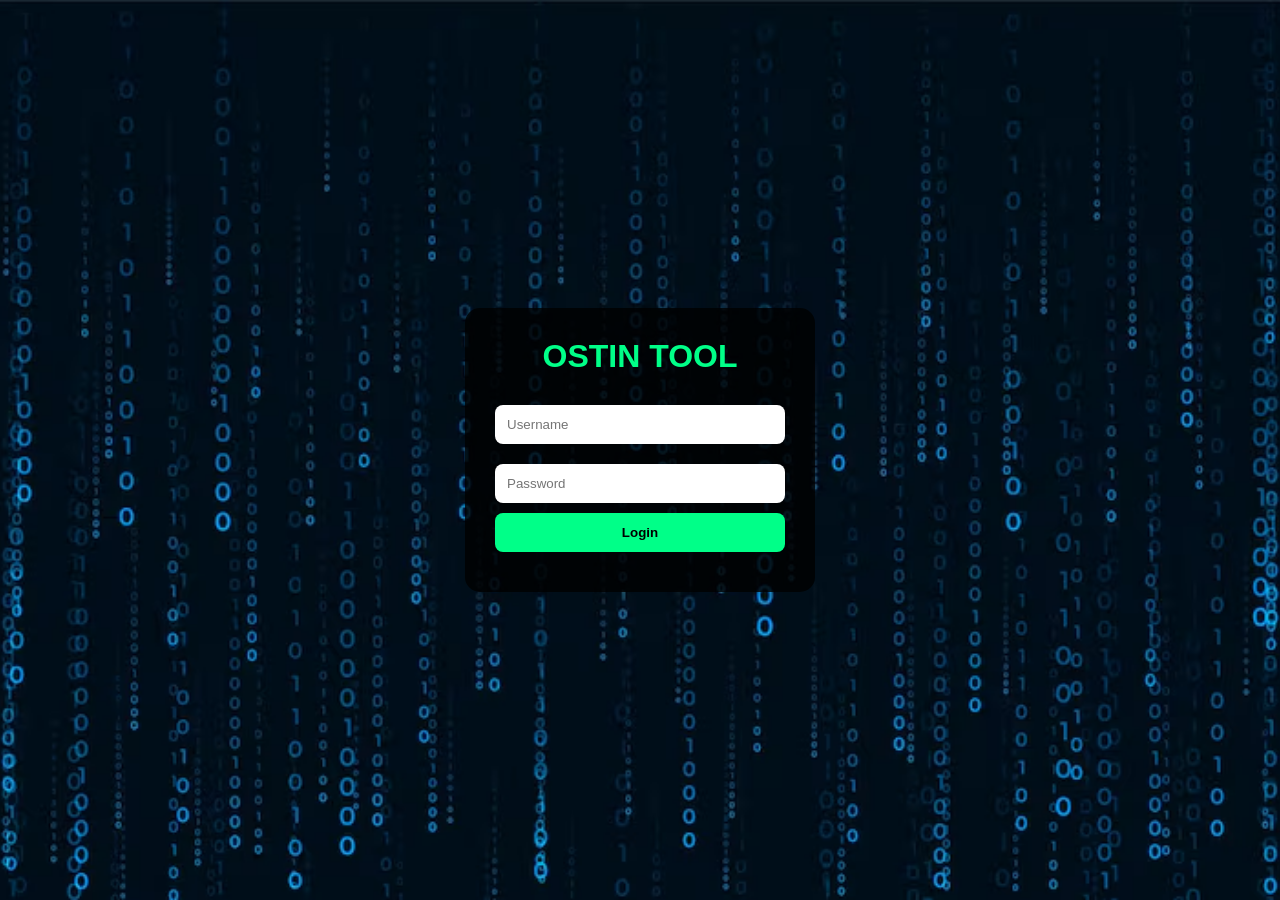
<file: index.html>
<!DOCTYPE html>
<html lang="en">
<head>
<meta charset="UTF-8">
<meta name="viewport" content="width=device-width, initial-scale=1.0">
<title>OSTIN TOOL - Login</title>
<link rel="stylesheet" href="style.css">
</head>
<body>

<div class="login-container">
    <h1>OSTIN TOOL</h1>

    <form id="loginForm">
        <input type="text" id="username" placeholder="Username" required>
        <input type="password" id="password" placeholder="Password" required>

        <button type="submit">Login</button>
    </form>

    <p id="error"></p>
</div>

<script src="script.js"></script>
</body>
</html>
</file>
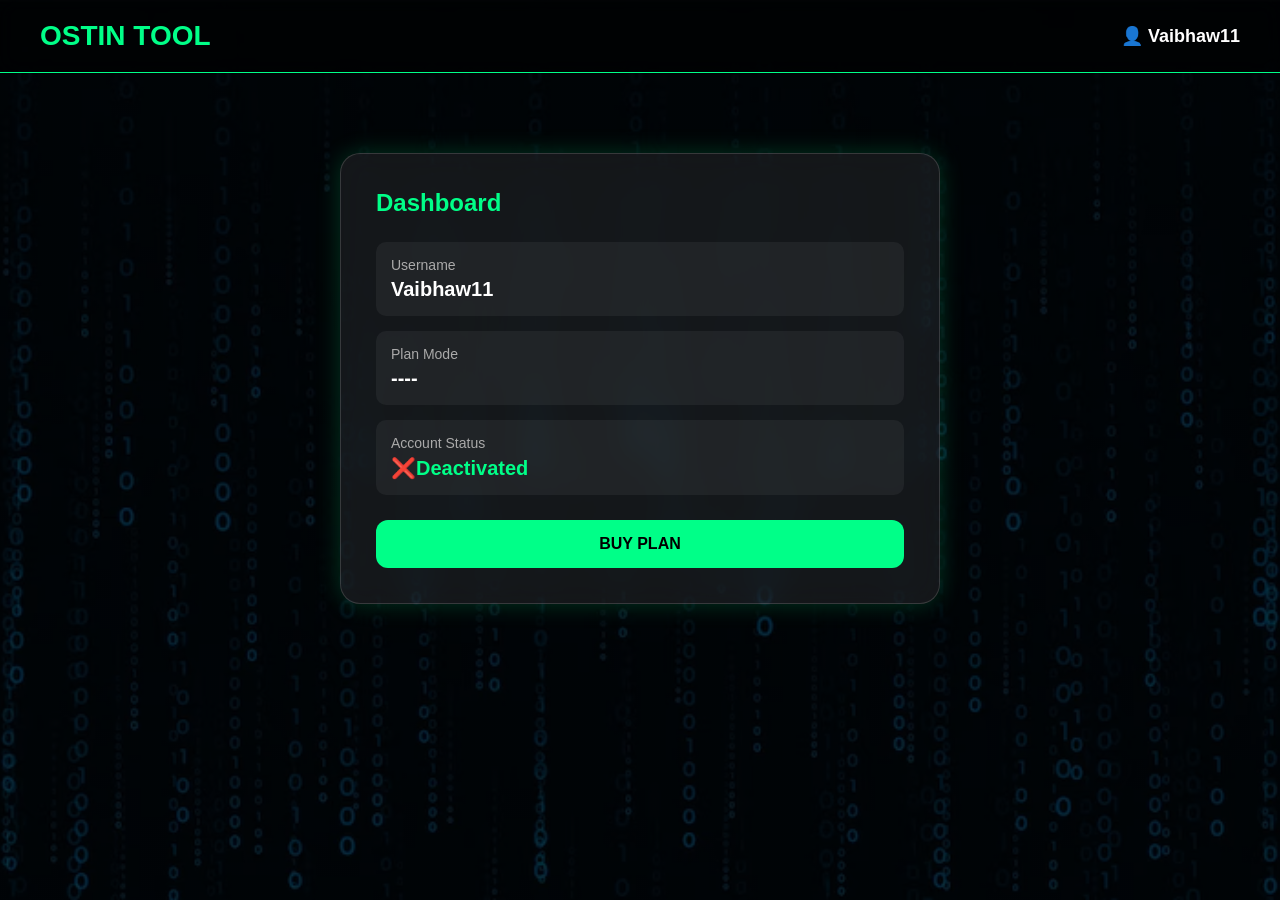
<file: home.html>
<!DOCTYPE html>
<html lang="en">
<head>
<meta charset="UTF-8">
<meta name="viewport" content="width=device-width, initial-scale=1.0">
<title>OSTIN TOOL - Home</title>

<style>
*{
    margin:0;
    padding:0;
    box-sizing:border-box;
    font-family:Arial, sans-serif;
}

body{
    min-height:100vh;
    background:
    linear-gradient(rgba(0,0,0,0.75), rgba(0,0,0,0.75)),
    url('bg.jpg');
    background-size:cover;
    background-position:center;
    background-attachment:fixed;
    color:white;
}

.navbar{
    width:100%;
    padding:20px 40px;
    display:flex;
    justify-content:space-between;
    align-items:center;
    background:rgba(0,0,0,0.5);
    backdrop-filter:blur(10px);
    border-bottom:1px solid #00ff88;
}

.logo{
    font-size:28px;
    font-weight:bold;
    color:#00ff88;
}

.user{
    font-size:18px;
    font-weight:bold;
}

.container{
    display:flex;
    justify-content:center;
    align-items:center;
    padding:80px 20px;
}

.card{
    width:100%;
    max-width:600px;
    background:rgba(255,255,255,0.08);
    backdrop-filter:blur(15px);
    border:1px solid rgba(255,255,255,0.15);
    border-radius:20px;
    padding:35px;
    box-shadow:0 0 25px rgba(0,255,136,0.2);
}

.card h2{
    color:#00ff88;
    margin-bottom:25px;
}

.info-box{
    background:rgba(255,255,255,0.05);
    padding:15px;
    border-radius:10px;
    margin-bottom:15px;
}

.info-title{
    font-size:14px;
    color:#aaa;
}

.info-value{
    font-size:20px;
    margin-top:5px;
    font-weight:bold;
}

.status{
    color:#00ff88;
}

.buy-btn{
    display:block;
    width:100%;
    text-align:center;
    text-decoration:none;
    background:#00ff88;
    color:black;
    font-weight:bold;
    padding:15px;
    border-radius:12px;
    margin-top:25px;
    transition:0.3s;
}

.buy-btn:hover{
    transform:scale(1.03);
}
</style>

</head>
<body>

<div class="navbar">
    <div class="logo">OSTIN TOOL</div>
    <div class="user">👤 Vaibhaw11</div>
</div>

<div class="container">

    <div class="card">

        <h2>Dashboard</h2>

        <div class="info-box">
            <div class="info-title">Username</div>
            <div class="info-value">Vaibhaw11</div>
        </div>

        <div class="info-box">
            <div class="info-title">Plan Mode</div>
            <div class="info-value">----</div>
        </div>

        <div class="info-box">
            <div class="info-title">Account Status</div>
            <div class="info-value status">❌Deactivated</div>
        </div>

        <a href="plan.html" class="buy-btn">
            BUY PLAN
        </a>

    </div>

</div>

</body>
</html>
</file>
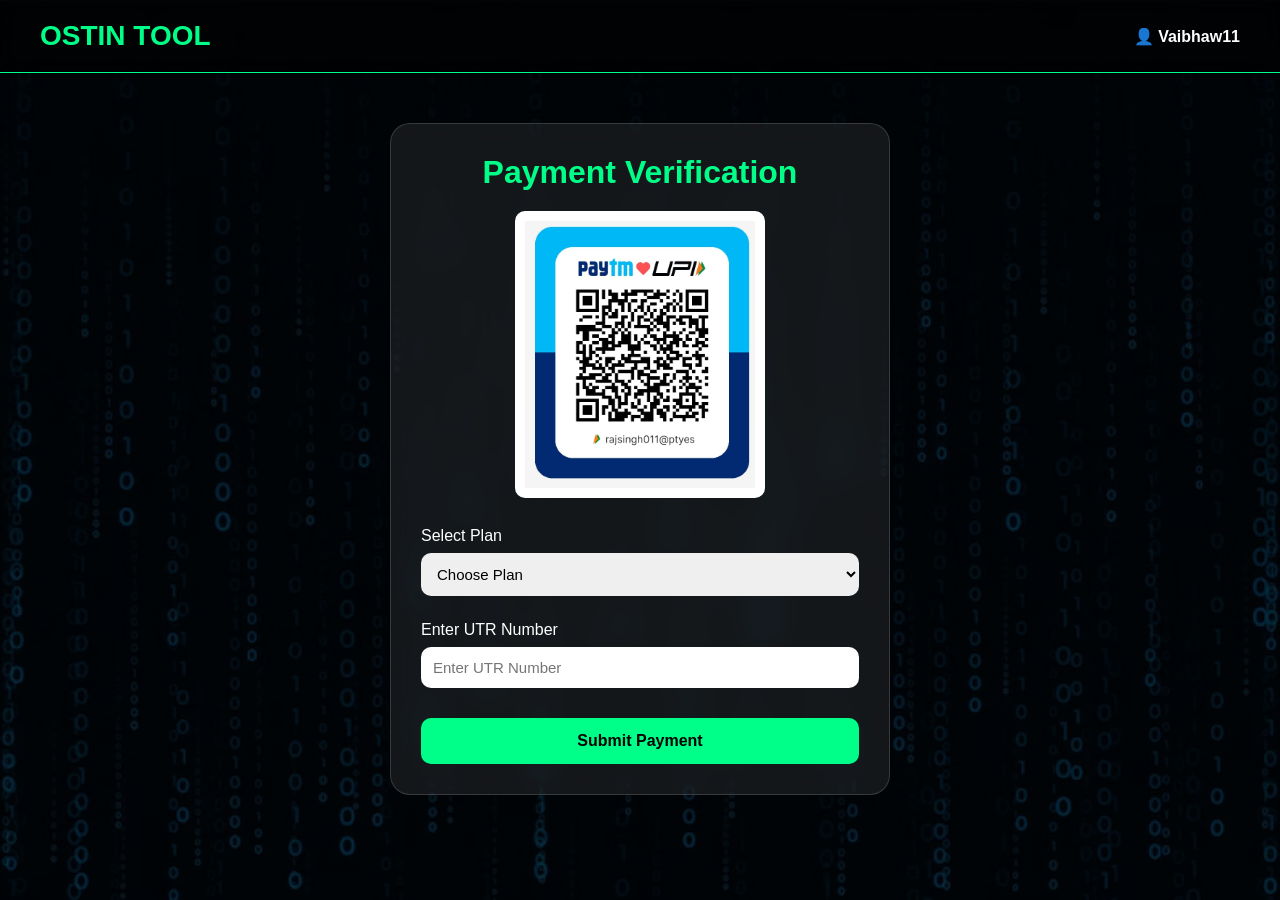
<file: payment.html>
<!DOCTYPE html>
<html lang="en">
<head>
<meta charset="UTF-8">
<meta name="viewport" content="width=device-width, initial-scale=1.0">
<title>OSTIN TOOL - Payment</title>

<style>

*{
    margin:0;
    padding:0;
    box-sizing:border-box;
    font-family:Arial, sans-serif;
}

body{
    min-height:100vh;
    background:
    linear-gradient(rgba(0,0,0,0.75),rgba(0,0,0,0.75)),
    url('bg.jpg');
    background-size:cover;
    background-position:center;
    background-attachment:fixed;
    color:white;
}

.navbar{
    display:flex;
    justify-content:space-between;
    align-items:center;
    padding:20px 40px;
    background:rgba(0,0,0,0.5);
    backdrop-filter:blur(10px);
    border-bottom:1px solid #00ff88;
}

.logo{
    color:#00ff88;
    font-size:28px;
    font-weight:bold;
}

.user{
    font-weight:bold;
}

.container{
    display:flex;
    justify-content:center;
    align-items:center;
    padding:50px 20px;
}

.payment-box{
    width:100%;
    max-width:500px;
    background:rgba(255,255,255,0.08);
    backdrop-filter:blur(15px);
    border-radius:20px;
    padding:30px;
    border:1px solid rgba(255,255,255,0.15);
}

h1{
    text-align:center;
    color:#00ff88;
    margin-bottom:20px;
}

.qr{
    text-align:center;
    margin-bottom:25px;
}

.qr img{
    width:250px;
    max-width:100%;
    background:white;
    padding:10px;
    border-radius:10px;
}

label{
    display:block;
    margin-top:15px;
    margin-bottom:8px;
}

select,input{
    width:100%;
    padding:12px;
    border:none;
    border-radius:10px;
    margin-bottom:10px;
    font-size:15px;
}

button{
    width:100%;
    padding:14px;
    margin-top:20px;
    border:none;
    border-radius:10px;
    background:#00ff88;
    color:black;
    font-size:16px;
    font-weight:bold;
    cursor:pointer;
}

button:hover{
    opacity:0.9;
}

</style>
</head>
<body>

<div class="navbar">
    <div class="logo">OSTIN TOOL</div>
    <div class="user">👤 Vaibhaw11</div>
</div>

<div class="container">

<div class="payment-box">

<h1>Payment Verification</h1>

<div class="qr">
    <img src="qr.png" alt="QR Code">
</div>

<label>Select Plan</label>
<select id="plan">
    <option value="">Choose Plan</option>
    <option value="Basic">Basic - ₹600</option>
    <option value="Standard">Standard - ₹1000</option>
    <option value="Premium">Premium - ₹2000</option>
</select>

<label>Enter UTR Number</label>
<input type="text" id="utr" placeholder="Enter UTR Number">

<button onclick="submitPayment()">
    Submit Payment
</button>

</div>

</div>

<script>
function submitPayment(){

    var plan = document.getElementById("plan").value;
    var utr = document.getElementById("utr").value;

    if(plan === "" || utr === ""){
        alert("Please select a plan and enter UTR number.");
        return;
    }

    alert("✅ Payment Submitted Successfully!\n\nKindly wait for 15 minutes for verification.");

    window.location.href = "home.html";
}
</script>

</body>
</html>
</file>
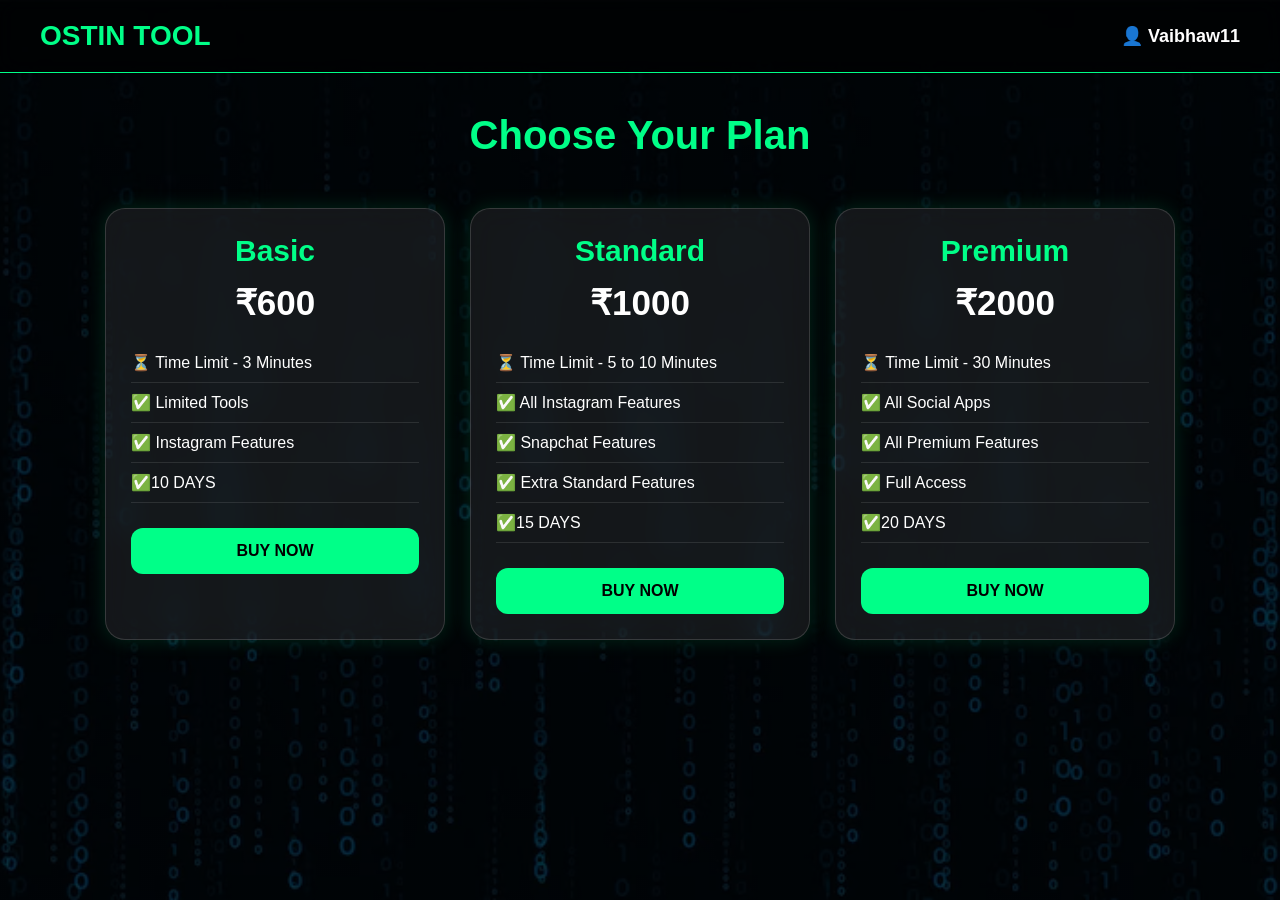
<file: plan.html>
<!DOCTYPE html>
<html lang="en">
<head>
<meta charset="UTF-8">
<meta name="viewport" content="width=device-width, initial-scale=1.0">
<title>OSTIN TOOL - Plans</title>

<style>
*{
    margin:0;
    padding:0;
    box-sizing:border-box;
    font-family:Arial, sans-serif;
}

body{
    min-height:100vh;
    background:
    linear-gradient(rgba(0,0,0,0.75), rgba(0,0,0,0.75)),
    url('bg.jpg');
    background-size:cover;
    background-position:center;
    background-attachment:fixed;
    color:white;
}

.navbar{
    padding:20px 40px;
    display:flex;
    justify-content:space-between;
    align-items:center;
    background:rgba(0,0,0,0.5);
    backdrop-filter:blur(10px);
    border-bottom:1px solid #00ff88;
}

.logo{
    font-size:28px;
    font-weight:bold;
    color:#00ff88;
}

.user{
    font-size:18px;
    font-weight:bold;
}

.heading{
    text-align:center;
    margin-top:40px;
    font-size:40px;
    color:#00ff88;
}

.plan-container{
    width:95%;
    max-width:1200px;
    margin:50px auto;
    display:flex;
    flex-wrap:wrap;
    justify-content:center;
    gap:25px;
}

.plan-card{
    width:340px;
    background:rgba(255,255,255,0.08);
    backdrop-filter:blur(15px);
    border-radius:20px;
    padding:25px;
    border:1px solid rgba(255,255,255,0.15);
    box-shadow:0 0 20px rgba(0,255,136,0.15);
}

.plan-title{
    text-align:center;
    font-size:30px;
    color:#00ff88;
    margin-bottom:15px;
}

.price{
    text-align:center;
    font-size:35px;
    font-weight:bold;
    margin-bottom:20px;
}

.features{
    list-style:none;
}

.features li{
    padding:10px 0;
    border-bottom:1px solid rgba(255,255,255,0.1);
}

.buy-btn{
    display:block;
    text-align:center;
    text-decoration:none;
    background:#00ff88;
    color:black;
    font-weight:bold;
    padding:14px;
    border-radius:12px;
    margin-top:25px;
}

.buy-btn:hover{
    transform:scale(1.03);
}
</style>

</head>
<body>

<div class="navbar">
    <div class="logo">OSTIN TOOL</div>
    <div class="user">👤 Vaibhaw11</div>
</div>

<h1 class="heading">Choose Your Plan</h1>

<div class="plan-container">

    <!-- BASIC -->
    <div class="plan-card">
        <h2 class="plan-title">Basic</h2>
        <div class="price">₹600</div>

        <ul class="features">
            <li>⏳ Time Limit - 3 Minutes</li>
            <li>✅ Limited Tools</li>
            <li>✅ Instagram Features</li>
            <li>✅10 DAYS</li>
        </ul>

        <a href="payment.html" class="buy-btn">
            BUY NOW
        </a>
    </div>

    <!-- STANDARD -->
    <div class="plan-card">
        <h2 class="plan-title">Standard</h2>
        <div class="price">₹1000</div>

        <ul class="features">
            <li>⏳ Time Limit - 5 to 10 Minutes</li>
            <li>✅ All Instagram Features</li>
            <li>✅ Snapchat Features</li>
            <li>✅ Extra Standard Features</li>
            <li>✅15 DAYS</li>
        </ul>

        <a href="payment.html" class="buy-btn">
            BUY NOW
        </a>
    </div>

    <!-- PREMIUM -->
    <div class="plan-card">
        <h2 class="plan-title">Premium</h2>
        <div class="price">₹2000</div>

        <ul class="features">
            <li>⏳ Time Limit - 30 Minutes</li>
            <li>✅ All Social Apps</li>
            <li>✅ All Premium Features</li>
            <li>✅ Full Access</li>
            <li>✅20 DAYS</li>
        </ul>

        <a href="payment.html" class="buy-btn">
            BUY NOW
        </a>
    </div>

</div>

</body>
</html>
</file>
<file: style.css>
*{
    margin:0;
    padding:0;
    box-sizing:border-box;
    font-family:Arial, sans-serif;
}

body{
    height:100vh;
    display:flex;
    justify-content:center;
    align-items:center;
    background:url('bg.jpg') center/cover no-repeat;
}

.login-container{
    width:350px;
    background:rgba(0,0,0,0.8);
    padding:30px;
    border-radius:15px;
    text-align:center;
    color:white;
}

h1{
    margin-bottom:20px;
    color:#00ff88;
}

input{
    width:100%;
    padding:12px;
    margin:10px 0;
    border:none;
    border-radius:8px;
}

button{
    width:100%;
    padding:12px;
    border:none;
    border-radius:8px;
    background:#00ff88;
    font-weight:bold;
    cursor:pointer;
}

button:hover{
    opacity:0.9;
}

#error{
    margin-top:10px;
    color:red;
}
</file>
